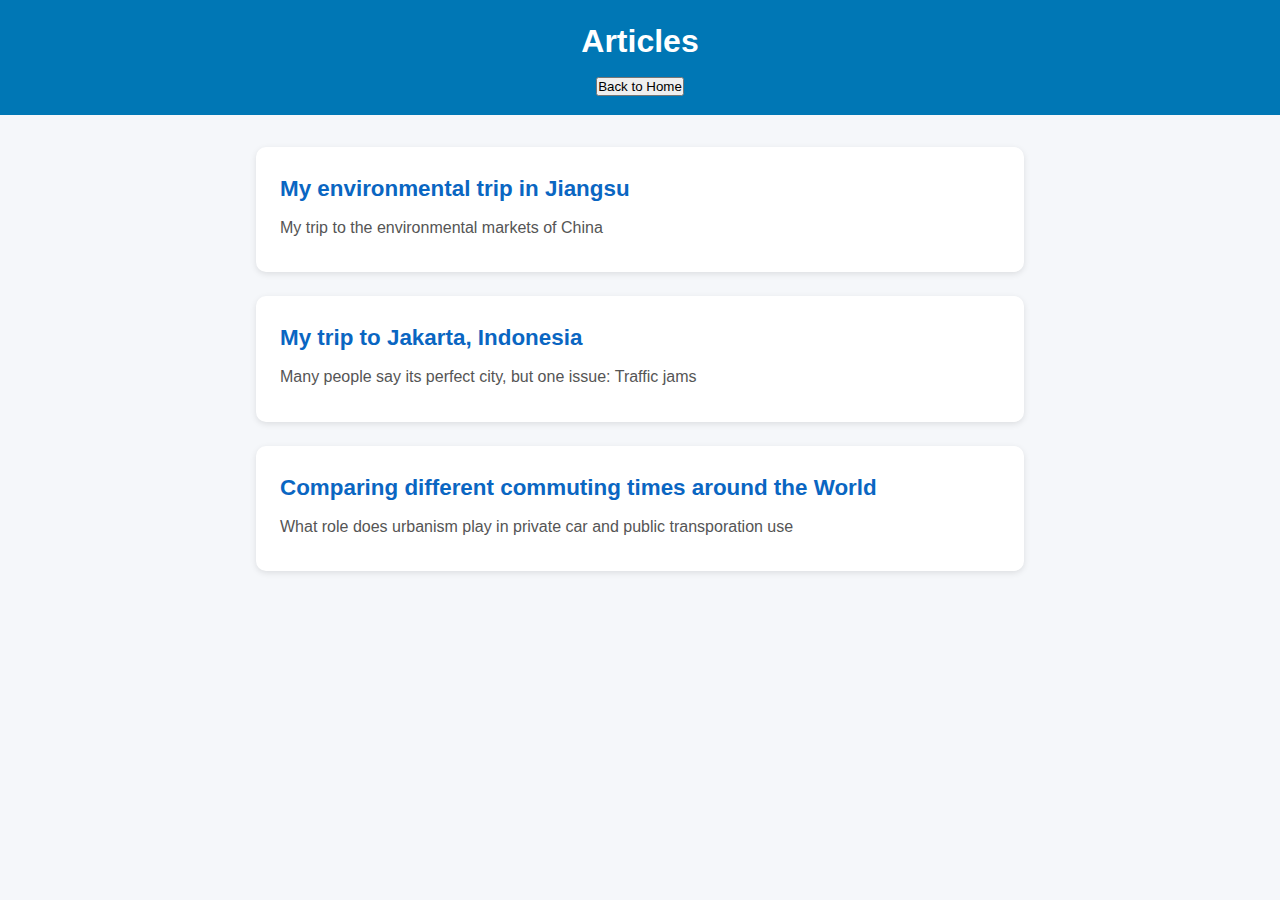
<file: cyclocarpum.html>
<!DOCTYPE html>
<html lang="en">
<head>
  <meta charset="UTF-8" />
  <meta name="viewport" content="width=device-width, initial-scale=1.0" />
  <title>News Today</title>
  <link rel="stylesheet" href="cyclocarpum.css" />
</head>
<body>
  <header>
    <h1>Articles</h1>
    <a href="index.html">
      <button type="button" style="margin-top:10px;">Back to Home</button>
    </a>
  </header>

  <main class="articles">
    <article class="news-card" onclick="toggleArticle(this)">
      <h2>My environmental trip in Jiangsu</h2>
      <p class="summary">My trip to the environmental markets of China</p>
      <div class="full-article">
        <p>Yixing County is unexpectedly an unfamous 
          sustainable dream city with many environmental 
          enterprises settled together. From micro, small and 
          medium enterprises located in an “Environmental 
          Protection Supermarket” to laboratories and 
          institutions dedicated to ecological research, city
          level projects, sustainable remediation of water in 
          rural places and environmental equipment 
          exhibition centers.  </p>
          <p>Click the link below to download the full report in PDF format:</p>
    <a href="reports\ecomarkets.pdf" download="Yixing.pdf">Download PDF</a>
      </div>
    </article>

    <article class="news-card" onclick="toggleArticle(this)">
      <h2>My trip to Jakarta, Indonesia</h2>
      <p class="summary">Many people say its perfect city, but one issue: Traffic jams</p>
      <div class="full-article">
        <p>During my trip in Indonesia I managed to grasp different transportation methods, and compared them to analyze their impacts</p>
        <p>Click the link below to download the full report in PDF format:</p>
    <a href="reports\jakarta.pdf" download="Jakarta.pdf">Download PDF</a>
      </div>
    </article>
<article class="news-card" onclick="toggleArticle(this)">
      <h2>Comparing different commuting times around the World</h2>
      <p class="summary">What role does urbanism play in private car and public transporation use</p>
      <div class="full-article">
        <p>A dense urbanism with mixed use vertical developments are great developments for the development of a soceity as a whole</p>
        <p>Click the link below to download the full report in PDF format:</p>
    <a href="reports\cities.pdf" download="Cities.pdf">Download PDF</a>
      </div>
    </article>
  </main>

  <script>
    function toggleArticle(card) {
      card.classList.toggle('open');
    }
  </script>
</body>
</html>
</file>
<file: cyclocarpum.css>
* {
  margin: 0;
  padding: 0;
  box-sizing: border-box;
}

body {
  font-family: "Segoe UI", sans-serif;
  background-color: #f5f7fa;
  color: #333;
  line-height: 1.6;
}

header {
  background-color: #0077B5;
  color: white;
  padding: 1rem 2rem;
  text-align: center;
}

.articles {
  max-width: 800px;
  margin: 2rem auto;
  padding: 0 1rem;
}

.news-card {
  background-color: white;
  border-radius: 10px;
  box-shadow: 0 2px 6px rgba(0, 0, 0, 0.1);
  padding: 1.5rem;
  margin-bottom: 1.5rem;
  cursor: pointer;
  transition: transform 0.2s;
}

.news-card:hover {
  transform: scale(1.01);
}

.news-card h2 {
  font-size: 1.4rem;
  margin-bottom: 0.5rem;
  color: #0a66c2;
}

.summary {
  font-size: 1rem;
  margin-bottom: 0.5rem;
  color: #555;
}

.full-article {
  display: none;
  margin-top: 1rem;
  border-top: 1px solid #ddd;
  padding-top: 1rem;
  color: #444;
}

.news-card.open .full-article {
  display: block;
}
</file>
